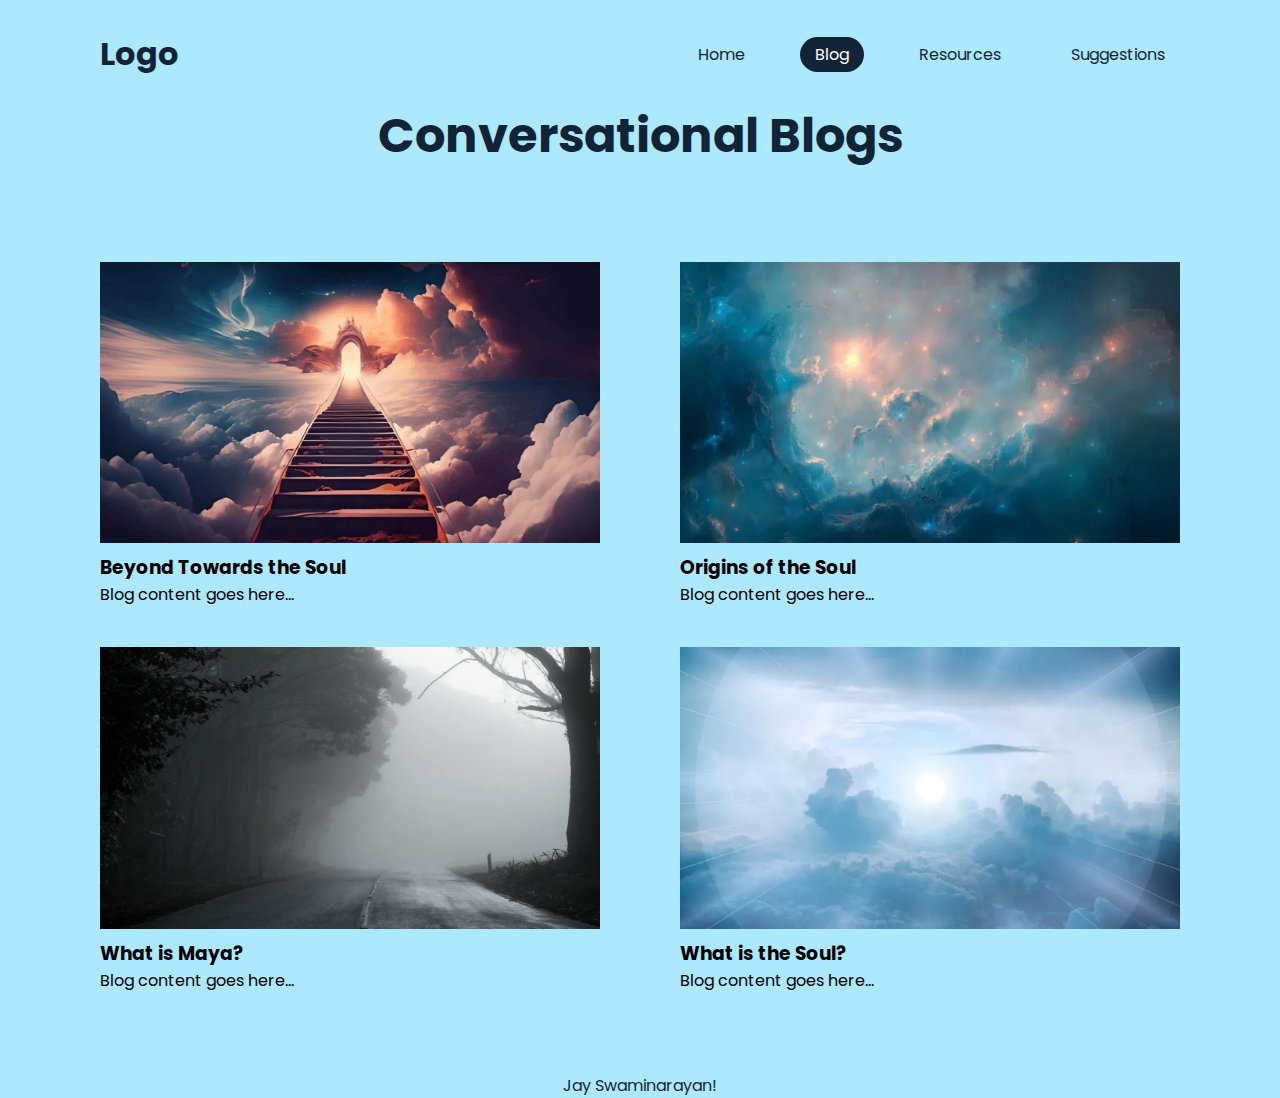
<file: blog.html>
<!DOCTYPE html>
<html lang="en">
<head>
    <meta charset="UTF-8">
    <meta name="viewport" content="width=device-width, initial-scale=1.0">
    <title>Parallax Scrolling Website</title>
    <link rel="stylesheet" type="text/css" href="blogstyle.css">  
</head>
<body>

    <header>
        <a href="#" class="Logo">Logo</a>
        <ul class="navigation">
          <li><a href="index.html">Home</a></li>
          <li><a href="blog.html" class="active">Blog</a></li>
          <li><a href="resources.html">Resources</a></li>
          <li><a href="suggestions.html">Suggestions</a></li>
        </ul>
    </header>

    <section class="blog-section">
        <h2>Conversational Blogs</h2>
        <div class="blog-container">
            <div class="column">
                <a href="https://medium.com/@KaranPhilosophies/beyond-towards-the-soul-2774e28956a8">
                    <img src="/blogimg/article3.png" alt="Image 1">
                </a>
                <h3>Beyond Towards the Soul</h3>
                <p>Blog content goes here...</p>
            </div>
            <div class="column">
                <a href="https://medium.com/@KaranPhilosophies/what-is-maya-30b5b7db131c">
                    <img src="/blogimg/article2.png" alt="Image 1">
                </a>
                <h3>What is Maya?</h3>
                <p>Blog content goes here...</p>
            </div>
            <div class="column">
                <a href="https://medium.com/@KaranPhilosophies/origins-of-the-soul-94562ff60d66">
                    <img src="/blogimg/article4.png" alt="Image 1">
                </a>
                <h3>Origins of the Soul</h3>
                <p>Blog content goes here...</p>
            </div>
            <div class="column">
                <a href="https://medium.com/@KaranPhilosophies/what-is-the-soul-7d6a57fbf39d">
                    <img src="/blogimg/article1.png" alt="Image 1">
                </a>
                <h3>What is the Soul?</h3>
                <p>Blog content goes here...</p>
            </div>
        </div>
    </section>

    <footer>
        <div class="footer-content">
            <p>Jay Swaminarayan!</p>
        </div>
    </footer>
</body>
</html>
</file>
<file: blogstyle.css>
@import url('https://fonts.googleapis.com/css?family=Poppins:300,400,500,600,700,800,900&display=swap');

* {
  margin: 0;
  padding: 0;
  box-sizing: border-box;
  font-family: 'Poppins', sans-serif;
}

body {
  background: #ade9fe;
  min-height: 100vh;
  overflow-x: hidden;
}

header {
  position: absolute;
  top: 0;
  left: 0;
  width: 100%;
  padding: 30px 100px;
  display: flex;
  justify-content: space-between;
  align-items: center;
  z-index: 1000;
}

.Logo {
  color: #112436;
  font-weight: 700;
  font-size: 2em;
  text-decoration: none;
}

.navigation {
  display: flex;
  justify-content: center;
  align-items: center;
  gap: 40px;
}

.navigation li {
  list-style: none;
}

.navigation li a {
  text-decoration: none;
  padding: 6px 15px;
  color: #112436;
  border-radius: 20px;
}

.navigation li a:hover,
.navigation li a.active {
  background: #112436;
  color: #fff;
}

.blog-section
{
    background-color: #ade9fe;
    margin-top: 100px;
}

.blog-section h2
{
    position: relative;

    font-size: 3em;
    color: #112436;
    justify-content: center;
    text-align: center;
}

.column 
{
    break-inside: avoid-column;
    padding-top: 10px;
}

.column img 
{
    display: block;
    max-width: 100%; /* Scale image down to fit column width */
    height: auto;
    margin: 30px auto;
    margin-bottom: 10px; /* Optional: Add some spacing below the image */
}

.content
{
    display: flex;
    flex-direction: column;
    justify-content: center;
    align-items: center;
    text-align: center;
}

.blog-container 
{
    align-items: flex-start;
    position: relative;
    padding-left: 100px;
    padding-right: 100px;
    padding-top: 50px;
    background-color: #ade9fe;
    column-count: 2;
    column-gap: 80px;
}

footer 
{
    background-color: ade9fe;
    color: #112436;
    padding: 20 px;
    padding-top: 80px;
    text-align: center;
}

.footer-content
{
    max-width: 800px;
    margin: 0 auto;
}



/* Media Queries for smaller screens */
@media (max-width: 1170px) {
    header {
      padding: 20px 10px; /* Adjust the padding for smaller screens */
      flex-direction: column; /* Change from row to column */
      align-items: center; /* Center-align the items horizontally */
      text-align: center; /* Center-align the text */
    }
  
    .Logo {
      font-size: 2em; /* Adjust the font size for smaller screens */
      margin-bottom: 20px;
    }
  
    .navigation {
        position: relative;
        top: unset;
        right: 0;
        width: auto;
        max-height: none;
        overflow: hidden;
        background-color: transparent;
        flex-direction: column;
        align-items: center;
        display: flex;
        flex-direction: column;
        align-items: center;
        gap: 10px;
    }


        
    .navigation li {
        margin: 5px 0;
    }
    
    .navigation ul {
        list-style: none;
        display: flex;
        flex-direction: column;
        align-items: center;
    }

    .navigation li a {
        text-decoration: none;
        padding: 6px 15px;
        color: #112436;
        border-radius: 20px;
    }


    .parallax {
        height: auto;
        padding: 200px 0;
        text-align: center;
        margin-top: 250px;
    }

    #text {
      font-size: 2em; /* Adjust the font size for smaller screens */
      position: absolute;
      text-align: center;
      top: 1;
    }

    .navigation li:hover a,
    .navigation li:active a {
        background: #112436;
        color: #fff;
    }

    .blog-section h2
{
    position: relative;
    padding-top: 170px;
    font-size: 3em;
    color: #112436;
    justify-content: center;
    text-align: center;
}


    .blog-container 
    {
        align-items: flex-start;
        position: relative;
        padding-left: 100px;
        padding-right: 100px;
        padding-top: 50px;
        background-color: #ade9fe;
        column-count: 1;
        column-gap: 80px;
    }



    }
</file>
